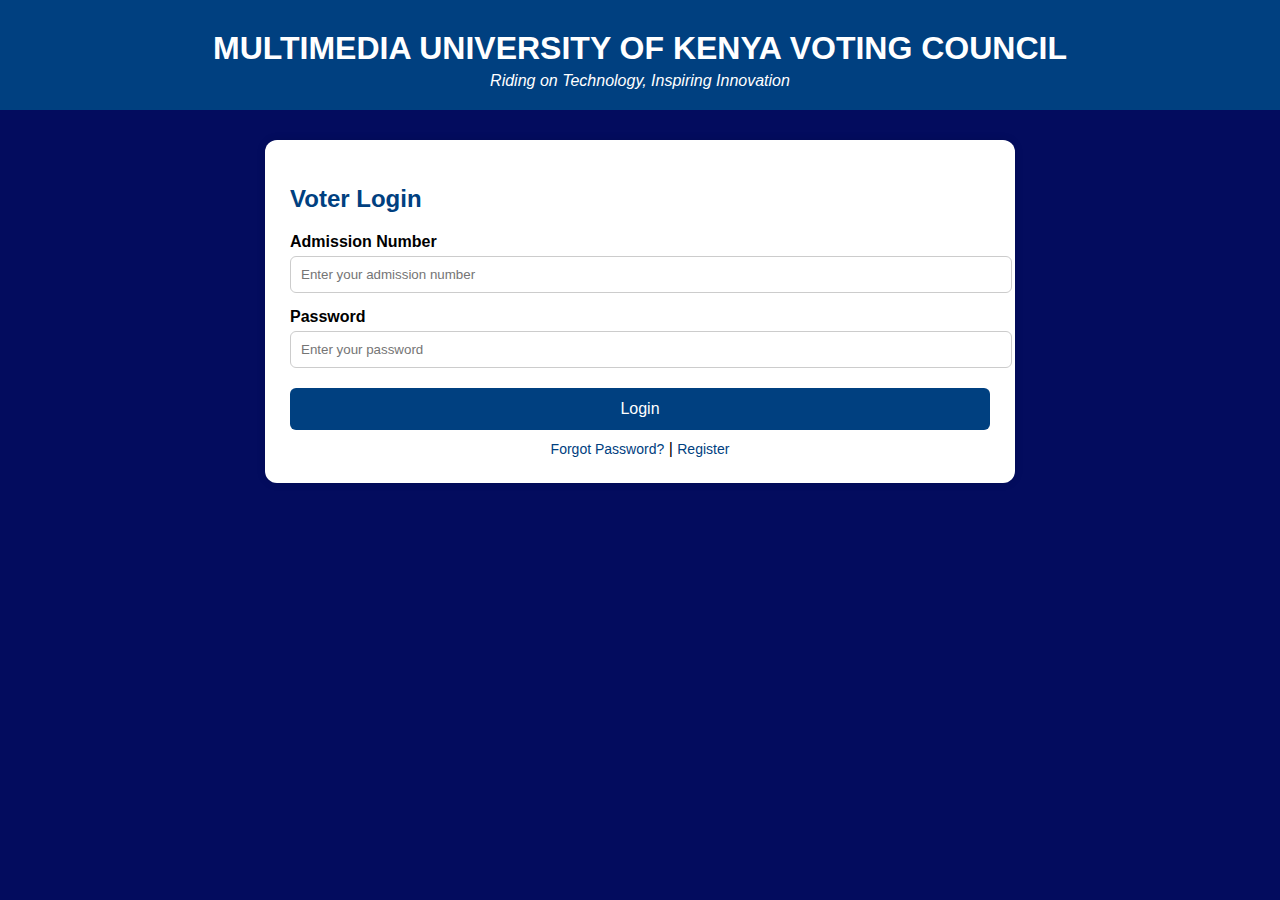
<file: index.html>
<!DOCTYPE html>
<html lang="en">
<head>
  <meta charset="UTF-8">
  <title>eVoting System - Multimedia university of kenya</title>
  <style>
    body {
      font-family: 'Segoe UI', Tahoma, Geneva, Verdana, sans-serif;
      margin: 0;
      padding: 0;
      background-color: #030c5e;
      color: #000;
    }
    header {
      background-color: #004080;
      color: white;
      text-align: center;
      padding: 20px;
    }
    header img {
      width: 90px;
      height: auto;
    }
    header h1 {
      margin: 10px 0 5px;
    }
    header p {
      font-style: italic;
      margin: 0;
    }
    section {
      max-width: 700px;
      margin: 30px auto;
      background: white;
      padding: 25px;
      border-radius: 12px;
      box-shadow: 0 0 10px rgba(0,0,0,0.1);
    }
    h2 {
      color: #004080;
    }
    label {
      display: block;
      margin-top: 15px;
      font-weight: bold;
    }
    input, select {
      width: 100%;
      padding: 10px;
      margin-top: 5px;
      border: 1px solid #ccc;
      border-radius: 6px;
    }
    .submit-btn {
      background-color: #004080;
      color: white;
      border: none;
      padding: 12px;
      margin-top: 20px;
      width: 100%;
      font-size: 16px;
      border-radius: 6px;
      cursor: pointer;
    }
    .link {
      text-align: center;
      margin-top: 10px;
    }
    .link a {
      color: #004080;
      text-decoration: none;
      font-size: 14px;
    }
    .hidden {
      display: none;
    }
    .position-block {
      margin-top: 20px;
    }
  </style>
</head>
<body>

<header>
    
  <h1>MULTIMEDIA UNIVERSITY OF KENYA VOTING COUNCIL</h1>
  <p>Riding on Technology, Inspiring Innovation</p>
</header>

<!-- Login Section -->
<section id="loginSection">
  <h2>Voter Login</h2>
  <label>Admission Number</label>
  <input type="text" id="loginAdmission" placeholder="Enter your admission number">

  <label>Password</label>
  <input type="password" id="loginPassword" placeholder="Enter your password">

  <button class="submit-btn" onclick="loginUser()">Login</button>

  <div class="link">
    <a href="#" onclick="showForgotPassword()">Forgot Password?</a> |
    <a href="#" onclick="showRegister()">Register</a>
  </div>
</section>

<!-- Registration Section -->
<section id="registerSection" class="hidden">
  <h2>Student Registration</h2>
  <label>Admission Number</label>
  <input type="text" id="regAdmission" placeholder="Enter admission number">

  <label>Full Name</label>
  <input type="text" id="regName" placeholder="Enter your name">

  <label>Course</label>
  <input type="text" id="regCourse" placeholder="Enter your course">

  <label>Phone Number</label>
  <input type="text" id="regPhone" placeholder="Enter phone number">

  <label>Create Password</label>
  <input type="password" id="regPassword" placeholder="Create a password">

  <label>Confirm Password</label>
  <input type="password" id="regConfirmPassword" placeholder="Confirm your password">

  <button class="submit-btn" onclick="registerUser()">Register</button>
</section>

<!-- Forgot Password Section -->
 
<section id="forgotSection" class="hidden">
  <h2>Forgot Password</h2>

  <label>Admission Number</label>
  <input type="text" id="forgotAdmission" placeholder="Enter your admission number">

  <label>Phone Number</label>
  <input type="text" id="forgotPhone" placeholder="Enter your registered phone number">

  <button class="submit-btn" onclick="sendResetCode()">Send Verification Code</button>
</section>


<!-- Reset Password Section -->
<section id="resetSection" class="hidden">
  <h2>Reset Password</h2>
  <label>Verification Code</label>
  <input type="text" id="verificationCode" placeholder="Enter the code sent to your phone">

  <label>New Password</label>
  <input type="password" id="newPassword" placeholder="Enter new password">

  <label>Confirm New Password</label>
  <input type="password" id="confirmNewPassword" placeholder="Confirm new password">

  <button class="submit-btn" onclick="resetPassword()">Reset Password</button>
</section>

<!-- Voting Section -->
<section id="votingSection" class="hidden">
  <h2>Cast Your Vote</h2>
  <div class="position-block">
    <h3>President</h3>
    <label><input type="radio" name="president" value="Candidate A"> Candidate A</label>
    <label><input type="radio" name="president" value="Candidate B"> Candidate B</label>
  </div>
  <div class="position-block">
    <h3>Vice President</h3>
    <label><input type="radio" name="vice" value="Candidate C"> Candidate C</label>
    <label><input type="radio" name="vice" value="Candidate D"> Candidate D</label>
  </div>
  <div class="position-block">
    <h3>Secretary General</h3>
    <label><input type="radio" name="secretary" value="Candidate E"> Candidate E</label>
    <label><input type="radio" name="secretary" value="Candidate F"> Candidate F</label>
  </div>
  <div class="position-block">
    <h3>Finance Secretary</h3>
    <label><input type="radio" name="finance" value="Candidate G"> Candidate G</label>
    <label><input type="radio" name="finance" value="Candidate H"> Candidate H</label>
  </div>
  <button class="submit-btn" onclick="submitVotes()">Submit Vote</button>
</section>

<!-- Confirmation Section -->
<section id="confirmationSection" class="hidden">
  <h2>Vote Submitted!</h2>
  <p>Thank you for voting. Your vote has been recorded.</p>
  <button class="submit-btn" onclick="showResults()">View Results</button>
</section>

<!-- Results Section -->
<section id="resultsSection" class="hidden">
  <h2>Election Results (Sample)</h2>
  <p><strong>President:</strong> Candidate A - 70 votes, Candidate B - 55 votes</p>
  <p><strong>Vice President:</strong> Candidate C - 60 votes, Candidate D - 65 votes</p>
  <p><strong>Secretary General:</strong> Candidate E - 75 votes, Candidate F - 50 votes</p>
  <p><strong>Finance Secretary:</strong> Candidate G - 80 votes, Candidate H - 45 votes</p>
  <button class="submit-btn" onclick="goBack()">Go Back to Login</button>
</section>

<script>
  function showRegister() {
    hideAll();
    document.getElementById('registerSection').classList.remove('hidden');
  }

  function showForgotPassword() {
    hideAll();
    document.getElementById('forgotSection').classList.remove('hidden');
  }

  function sendResetCode() {
    alert("A verification code has been sent.");
    hideAll();
    document.getElementById('resetSection').classList.remove('hidden');
  }

  function resetPassword() {
    const code = document.getElementById('verificationCode').value.trim();
    const newPass = document.getElementById('newPassword').value.trim();
    const confirmPass = document.getElementById('confirmNewPassword').value.trim();

    if (!code || !newPass || !confirmPass || newPass !== confirmPass) {
      alert("Please enter matching new password and code.");
      return;
    }

    alert("Password reset successful. You can now login.");
    hideAll();
    document.getElementById('loginSection').classList.remove('hidden');
  }

  function registerUser() {
    const pass = document.getElementById('regPassword').value;
    const confirm = document.getElementById('regConfirmPassword').value;
    if (pass !== confirm) {
      alert("Passwords do not match.");
      return;
    }

    alert("Registration successful! You can now login.");
    hideAll();
    document.getElementById('loginSection').classList.remove('hidden');
  }

  function loginUser() {
    const admission = document.getElementById('loginAdmission').value.trim();
    const password = document.getElementById('loginPassword').value.trim();

    if (!admission || !password) {
      alert("Please enter your credentials.");
      return;
    }

    hideAll();
    document.getElementById('votingSection').classList.remove('hidden');
  }

  function submitVotes() {
    const positions = ['president', 'vice', 'secretary', 'finance'];
    for (let pos of positions) {
      if (!document.querySelector(`input[name="${pos}"]:checked`)) {
        alert(`Please vote for the ${pos}.`);
        return;
      }
    }

    hideAll();
    document.getElementById('confirmationSection').classList.remove('hidden');
  }

  function showResults() {
    hideAll();
    document.getElementById('resultsSection').classList.remove('hidden');
  }

  function goBack() {
    hideAll();
    document.getElementById('loginSection').classList.remove('hidden');
  }

  function hideAll() {
    const sections = document.querySelectorAll("section");
    sections.forEach(sec => sec.classList.add('hidden'));
  }
</script>

</body>
</html>
</file>
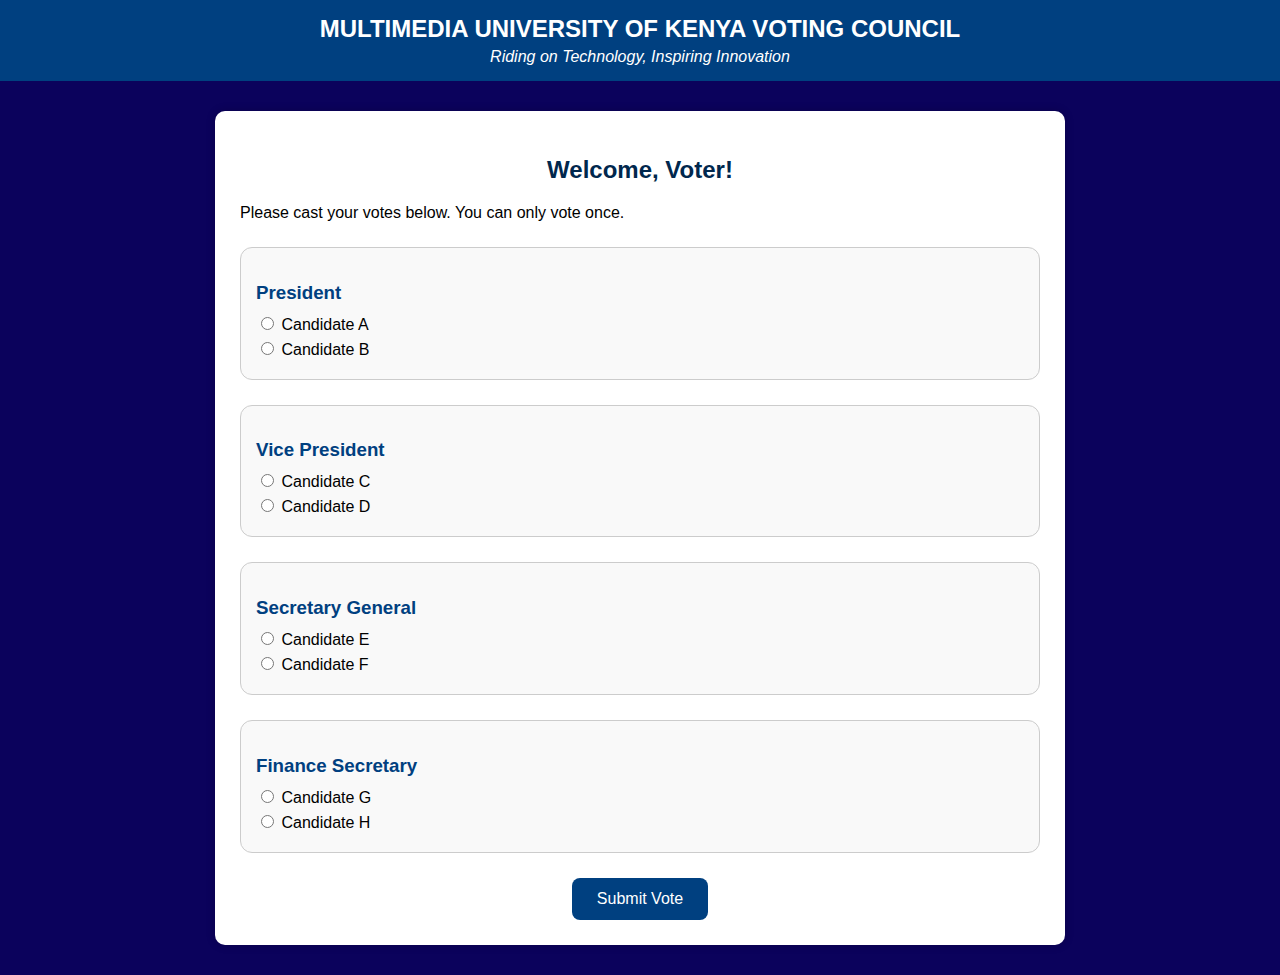
<file: dashboard.html>
<!DOCTYPE html>
<html lang="en">
<head>
  <meta charset="UTF-8">
  <title>eVoting Dashboard</title>
  <style>
    body {
      font-family: Arial, sans-serif;
      background-color: #0b025c;
      margin: 0;
      padding: 0;
    }

    header {
      background-color: #004080;
      color: white;
      text-align: center;
      padding: 15px 10px;
    }

    header img {
      height: 80px;
      vertical-align: middle;
    }

    header h1 {
      margin: 0;
      font-size: 24px;
    }

    header p {
      margin: 5px 0 0;
      font-style: italic;
      font-size: 16px;
    }

    .container {
      max-width: 800px;
      margin: 30px auto;
      background-color: white;
      padding: 25px;
      border-radius: 10px;
      box-shadow: 0 0 10px rgba(0,0,0,0.2);
    }

    h2 {
      text-align: center;
      color: #00274d;
    }

    .vote-section {
      margin: 25px 0;
      padding: 15px;
      border: 1px solid #ccc;
      border-radius: 12px;
      background-color: #f9f9f9;
    }

    .vote-section h3 {
      color: #004080;
      margin-bottom: 10px;
    }

    label {
      display: block;
      margin-bottom: 5px;
    }

    #voting-form button {
      background-color: #004080;
      color: white;
      padding: 12px 25px;
      border: none;
      border-radius: 8px;
      cursor: pointer;
      font-size: 16px;
      display: block;
      margin: 20px auto 0;
    }

    #voting-form button:hover {
      background-color: #003366;
    }
  </style>
</head>
<body>

  <header>
    
    <h1>MULTIMEDIA UNIVERSITY OF KENYA VOTING COUNCIL</h1>
    <p>Riding on Technology, Inspiring Innovation</p>
  </header>

  <div class="container">
    <h2>Welcome, Voter!</h2>
    <p>Please cast your votes below. You can only vote once.</p>

    <form action="results.html" method="post" id="voting-form">

      <div class="vote-section">
        <h3>President</h3>
        <label><input type="radio" name="president" value="Candidate A"> Candidate A</label>
        <label><input type="radio" name="president" value="Candidate B"> Candidate B</label>
      </div>

      <div class="vote-section">
        <h3>Vice President</h3>
        <label><input type="radio" name="vice_president" value="Candidate C"> Candidate C</label>
        <label><input type="radio" name="vice_president" value="Candidate D"> Candidate D</label>
      </div>

      <div class="vote-section">
        <h3>Secretary General</h3>
        <label><input type="radio" name="secretary_general" value="Candidate E"> Candidate E</label>
        <label><input type="radio" name="secretary_general" value="Candidate F"> Candidate F</label>
      </div>

      <div class="vote-section">
        <h3>Finance Secretary</h3>
        <label><input type="radio" name="finance_secretary" value="Candidate G"> Candidate G</label>
        <label><input type="radio" name="finance_secretary" value="Candidate H"> Candidate H</label>
      </div>

      <button type="submit">Submit Vote</button>

    </form>
  </div>

</body>
</html>
</file>
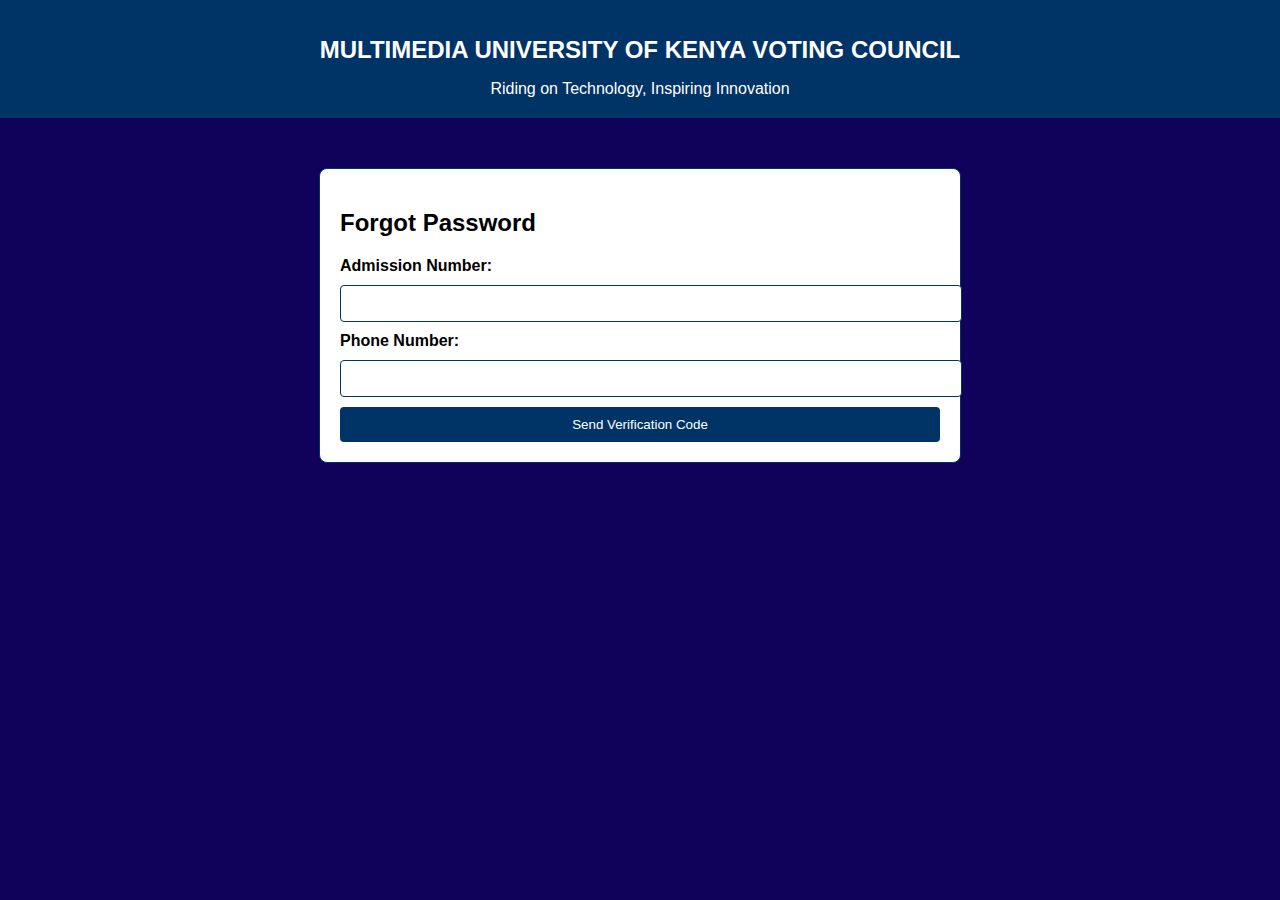
<file: forgot password.html>
<!DOCTYPE html>
<html lang="en">
<head>
    <meta charset="UTF-8">
    <meta name="viewport" content="width=device-width, initial-scale=1.0">
    <title>Forgot Password - eVoting</title>
    <link rel="stylesheet" href="styles.css">
</head>
<body>
    <header>
    
        <h1>MULTIMEDIA UNIVERSITY OF KENYA VOTING COUNCIL</h1>
        <p1>Riding on Technology, Inspiring Innovation</p1>
    </header>

    <div class="forgot-password-container">
        <h2>Forgot Password</h2>
        <form action="verify-code.html" method="POST">
            <label for="admission">Admission Number:</label>
            <input type="text" id="admission" name="admission" required><br>

            <label for="phone">Phone Number:</label>
            <input type="tel" id="phone" name="phone" required><br>

            <button type="submit">Send Verification Code</button>
        </form>
    </div>
</body>
</html>
</file>
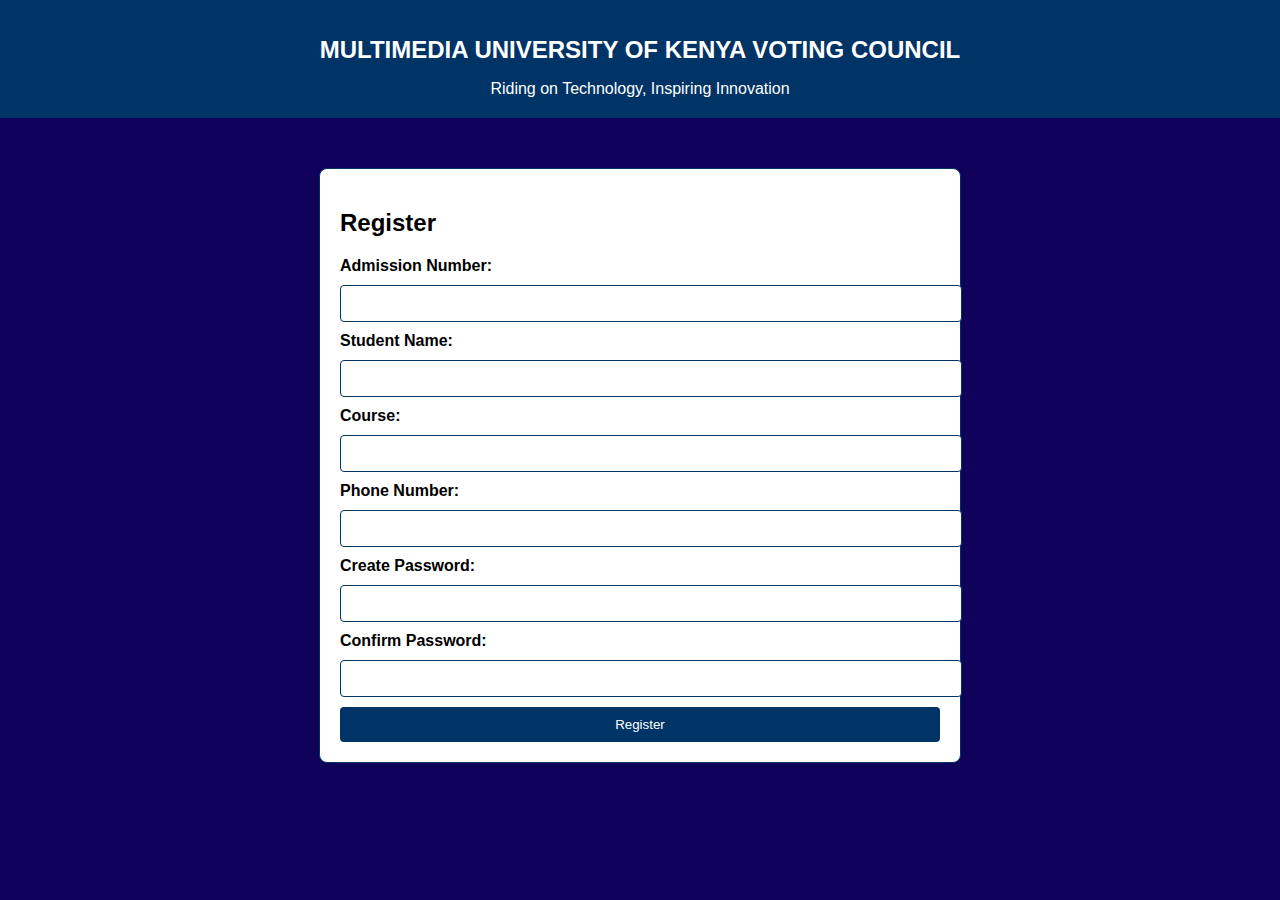
<file: register.html>
<!DOCTYPE html>
<html lang="en">
<head>
    <meta charset="UTF-8">
    <meta name="viewport" content="width=device-width, initial-scale=1.0">
    <title>Register - eVoting</title>
    <link rel="stylesheet" href="styles.css">
</head>
<body>
    <header>
        
        <h1>MULTIMEDIA UNIVERSITY OF KENYA VOTING COUNCIL</h1>
        <p1>Riding on Technology, Inspiring Innovation</p1>
    </header>

    <div class="register-container">
        <h2>Register</h2>
        <form action="login.html" method="POST">
            <label for="admission">Admission Number:</label>
            <input type="text" id="admission" name="admission" required><br>

            <label for="name">Student Name:</label>
            <input type="text" id="name" name="name" required><br>

            <label for="course">Course:</label>
            <input type="text" id="course" name="course" required><br>

            <label for="phone">Phone Number:</label>
            <input type="tel" id="phone" name="phone" required><br>

            <label for="password">Create Password:</label>
            <input type="password" id="password" name="password" required><br>

            <label for="confirm-password">Confirm Password:</label>
            <input type="password" id="confirm-password" name="confirm-password" required><br>

            <button type="submit">Register</button>
        </form>
    </div>
</body>
</html>
</file>
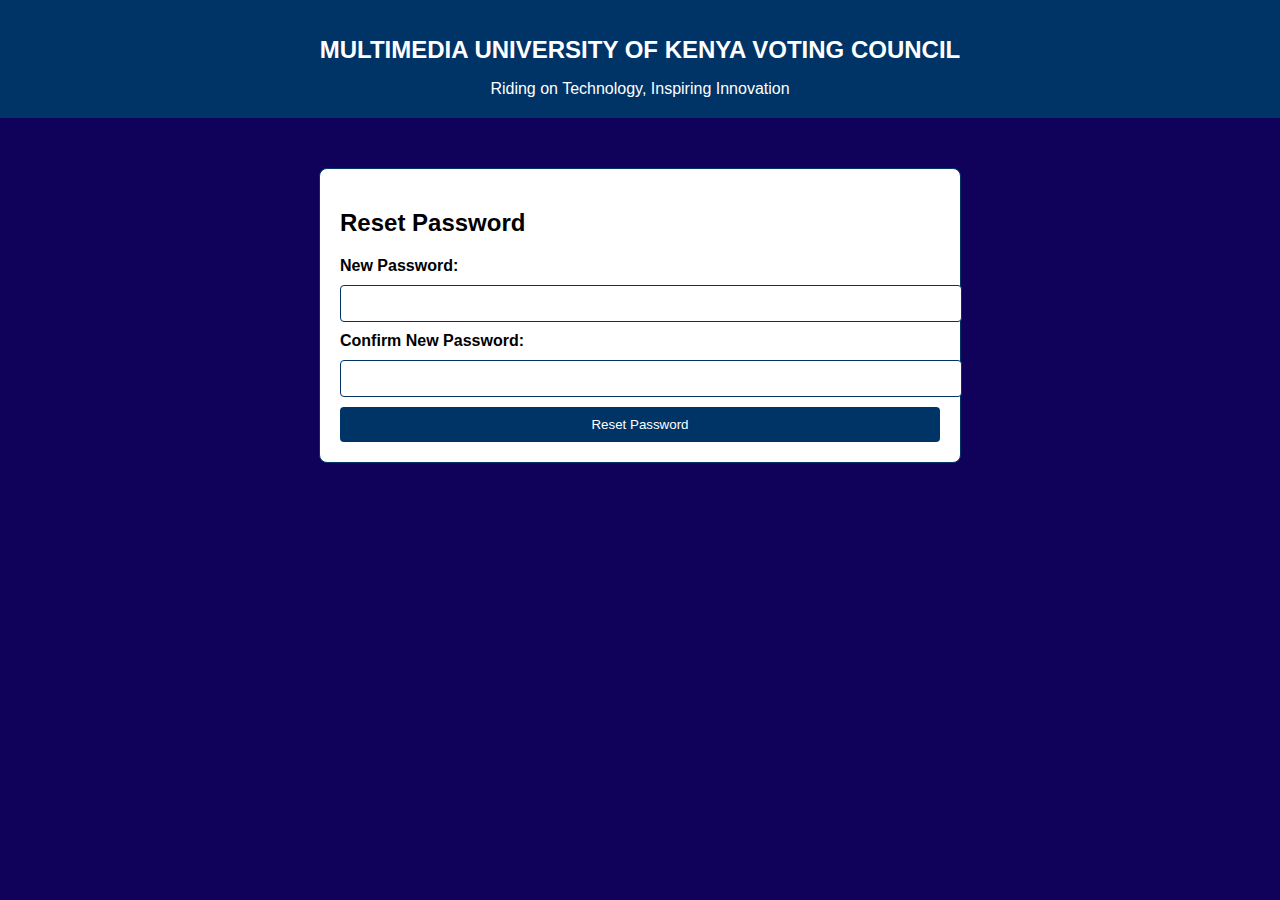
<file: reset password.html>
<!DOCTYPE html>
<html lang="en">
<head>
    <meta charset="UTF-8">
    <meta name="viewport" content="width=device-width, initial-scale=1.0">
    <title>Reset Password - eVoting</title>
    <link rel="stylesheet" href="styles.css">
</head>
<body>
    <header>
        
        <h1>MULTIMEDIA UNIVERSITY OF KENYA VOTING COUNCIL</h1>
        <p1>Riding on Technology, Inspiring Innovation</p1>
    </header>

    <div class="reset-password-container">
        <h2>Reset Password</h2>
        <form action="login.html" method="POST">
            <label for="new-password">New Password:</label>
            <input type="password" id="new-password" name="new-password" required><br>

            <label for="confirm-password">Confirm New Password:</label>
            <input type="password" id="confirm-password" name="confirm-password" required><br>

            <button type="submit">Reset Password</button>
        </form>
    </div>
</body>
</html>
</file>
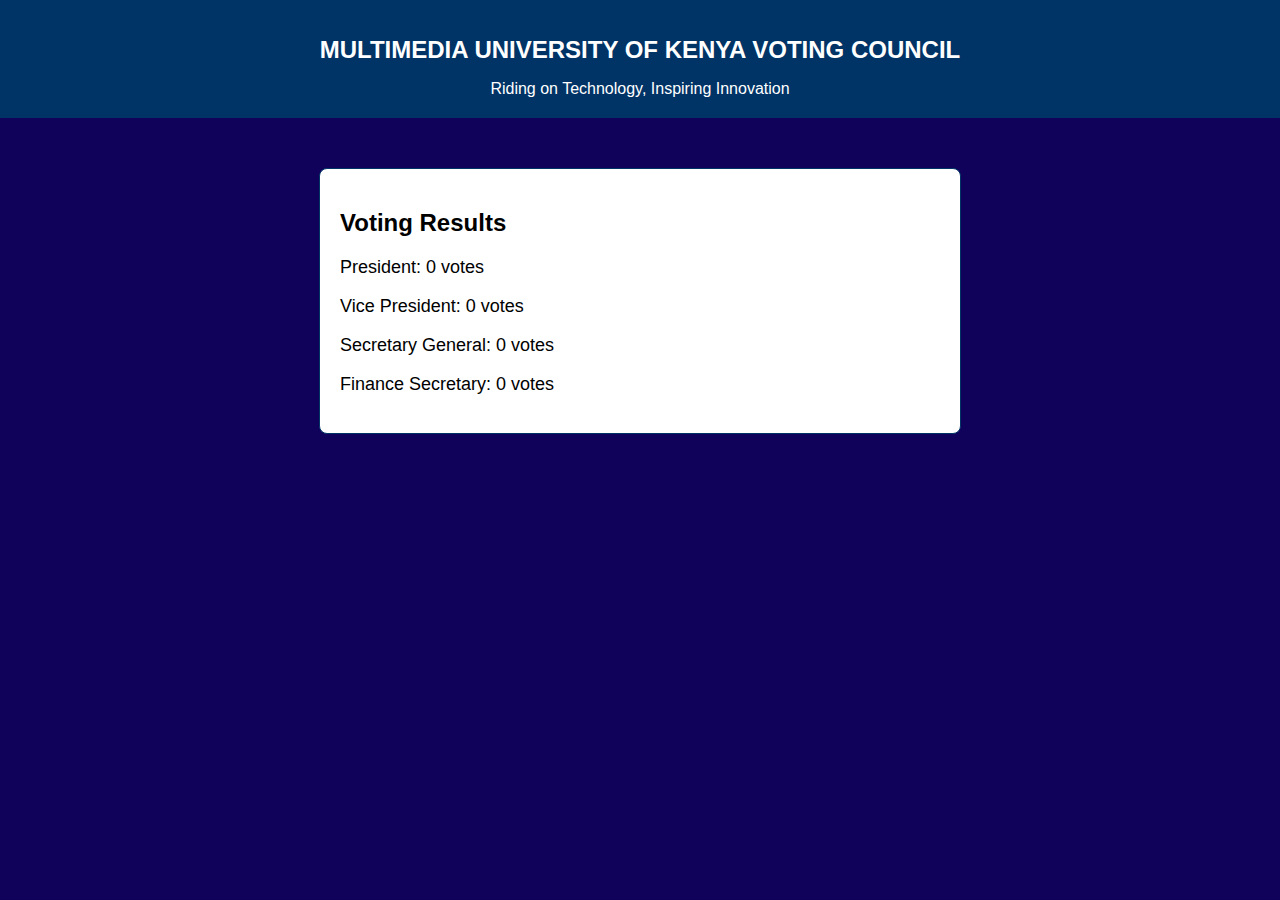
<file: results.html>
<!DOCTYPE html>
<html lang="en">
<head>
    <meta charset="UTF-8">
    <meta name="viewport" content="width=device-width, initial-scale=1.0">
    <title>Voting Results - eVoting</title>
    <link rel="stylesheet" href="styles.css">
</head>
<body>
    <header>
        
        <h1>MULTIMEDIA UNIVERSITY OF KENYA VOTING COUNCIL</h1>
        <p1>Riding on Technology, Inspiring Innovation</p1>
    </header>

    <div class="results-container">
        <h2>Voting Results</h2>
        <div id="results">
            <p>President: <span id="presidentVotes">0</span> votes</p>
            <p>Vice President: <span id="vpVotes">0</span> votes</p>
            <p>Secretary General: <span id="secGenVotes">0</span> votes</p>
            <p>Finance Secretary: <span id="financeVotes">0</span> votes</p>
        </div>
    </div>
</body>
</html>
</file>
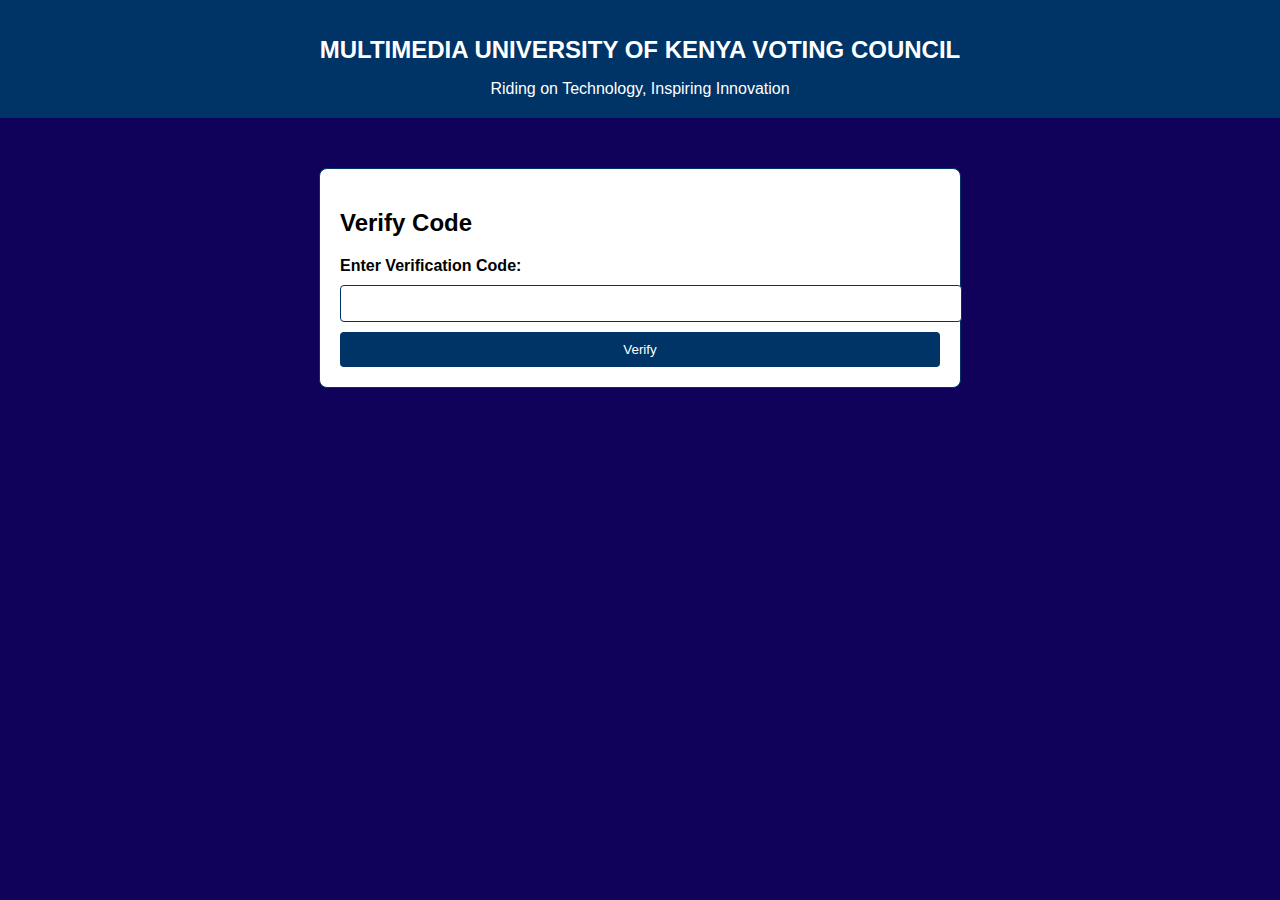
<file: verify code.html>
<!DOCTYPE html>
<html lang="en">
<head>
    <meta charset="UTF-8">
    <meta name="viewport" content="width=device-width, initial-scale=1.0">
    <title>Verify Code - eVoting</title>
    <link rel="stylesheet" href="styles.css">
</head>
<body>
    <header>
        
        <h1>MULTIMEDIA UNIVERSITY OF KENYA VOTING COUNCIL</h1>
        <p1>Riding on Technology, Inspiring Innovation</p1>
    </header>

    <div class="verify-code-container">
        <h2>Verify Code</h2>
        <form action="reset-password.html" method="POST">
            <label for="code">Enter Verification Code:</label>
            <input type="text" id="code" name="code" required><br>
            <button type="submit">Verify</button>
        </form>
    </div>
</body>
</html>
</file>
<file: styles.css>
body {
    font-family: Arial, sans-serif;
    background-color: #10025a;
    margin: 0;
    padding: 0;
}

header {
    background-color: #003366;
    color: white;
    text-align: center;
    padding: 20px;
}

header img {
    width: 100px;
    height: auto;
}

h1 {
    font-size: 24px;
}

.login-container, .register-container, .forgot-password-container, .verify-code-container, .reset-password-container, .results-container {
    width: 80%;
    max-width: 600px;
    margin: 50px auto;
    padding: 20px;
    border: 1px solid #003366;
    border-radius: 8px;
    background-color: white;
}

form label {
    font-weight: bold;
}

form input {
    width: 100%;
    padding: 10px;
    margin: 10px 0;
    border: 1px solid #003366;
    border-radius: 4px;
}

form button {
    background-color: #003366;
    color: white;
    padding: 10px;
    border: none;
    border-radius: 4px;
    width: 100%;
    cursor: pointer;
}

form button:hover {
    background-color: #002244;
}

a {
    color: #003366;
    text-decoration: none;
}

a:hover {
    text-decoration: underline;
}

#results p {
    font-size: 18px;
}
</file>
